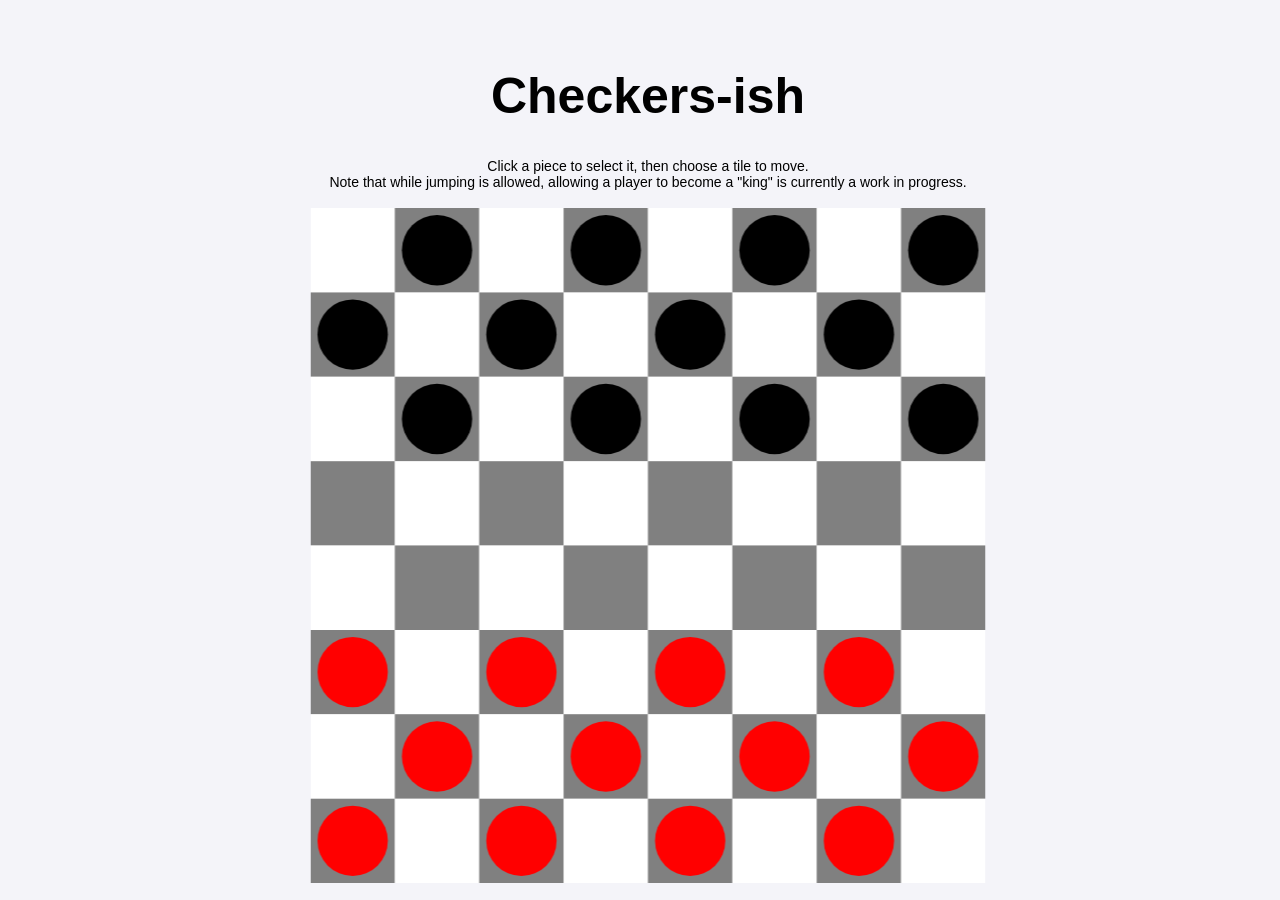
<file: 2d-arrays/index.html>
<!DOCTYPE html>
<html lang="en">
  <head>
    <meta charset="utf-8" />
    <meta name="viewport" content="width=device-width, initial-scale=1.0">

    <title>Checkers-ish</title>

    <link rel="stylesheet" type="text/css" href="style.css">

    <!-- Linking to the main p5.js library, which allows your code to use all 
       p5 functions. Using this version while developing your code allows p5 
       to provide more Friendly Error Messages if you mess something up...-->
    <script src="libraries/p5.js"></script>

    <!-- Once your project is working completely, you can comment out the link
       to p5.js above, and instead link to this minified version. The minified
       version takes less space, and turns off Friendly Error Messages. This 
       increases the speed of your program quite dramatically in some cases.-->
    <!-- <script src="libraries/p5.min.js"></script> -->

    <script src="libraries/p5.sound.min.js"></script>

    <script src="sketch.js"></script>
  </head>

  <body> 
    <h1>Checkers-ish</h1>

    <p>Click a piece to select it, then choose a tile to move.</p>
    <p>Note that while jumping is allowed, allowing a player to become a "king" is currently a work in progress.</p>
    <br>
  </body>
</html>
</file>
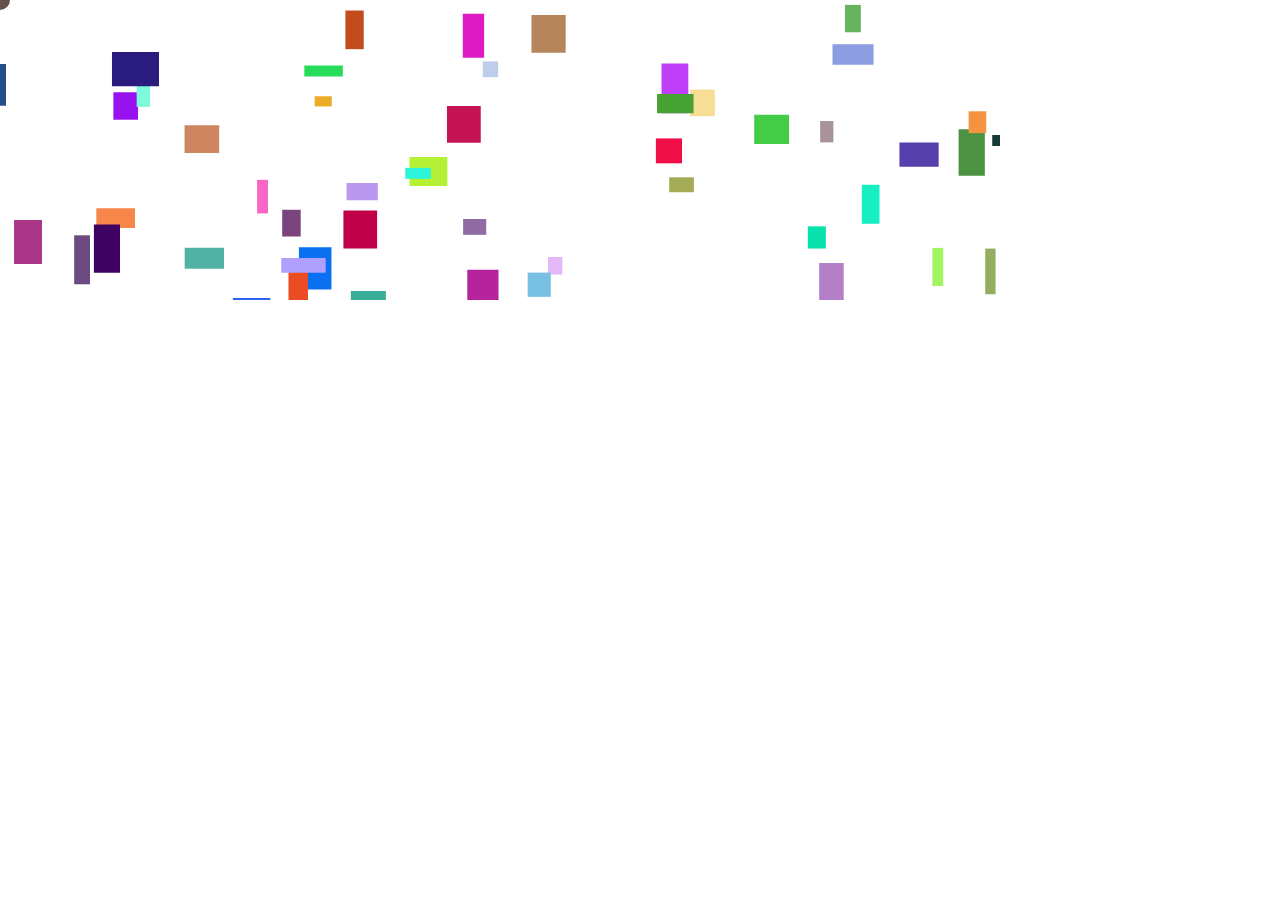
<file: collide/index.html>
<!DOCTYPE html>
<html lang="en">
  <head>
    <meta charset="utf-8" />
    <meta name="viewport" content="width=device-width, initial-scale=1.0">

    <title>Sketch</title>

    <link rel="stylesheet" type="text/css" href="style.css">

    <!-- Linking to the main p5.js library, which allows your code to use all 
       p5 functions. Using this version while developing your code allows p5 
       to provide more Friendly Error Messages if you mess something up...-->
    <script src="libraries/p5.js"></script>

    <!-- Once your project is working completely, you can comment out the link
       to p5.js above, and instead link to this minified version. The minified
       version takes less space, and turns off Friendly Error Messages. This 
       increases the speed of your program quite dramatically in some cases.-->
    <!-- <script src="libraries/p5.min.js"></script> -->

    <script src="libraries/p5.sound.min.js"></script>
    <script src="libraries/p5.collide2d.min.js"></script>

  </head>

  <body>
    <script src="sketch.js"></script>
  </body>
</html>
</file>
<file: 2d-arrays/style.css>
html {
  margin: 0;
  padding: 0;
  height: 100%;
  overflow: hidden;
}

body {
  background-color: #f4f4f9;
  position: absolute;
  top: 50%;
  left: 50%;
  transform: translate(-50%, -50%);
  font-family: "PT Sans", Calibri, Tahoma, sans-serif;
}

canvas {
  display: block;
}

h1 {
  font-weight: bold;
  text-align: center;
  display: flex;
  justify-content: center;
  align-items: center;
  font-size: 50px;
}

p {
  font-size: 14px;
  margin: 0;
  text-align: center;
}
</file>
<file: collide/style.css>
html, body {
  margin: 0;
  padding: 0;
}

canvas {
  display: block;
}
</file>
